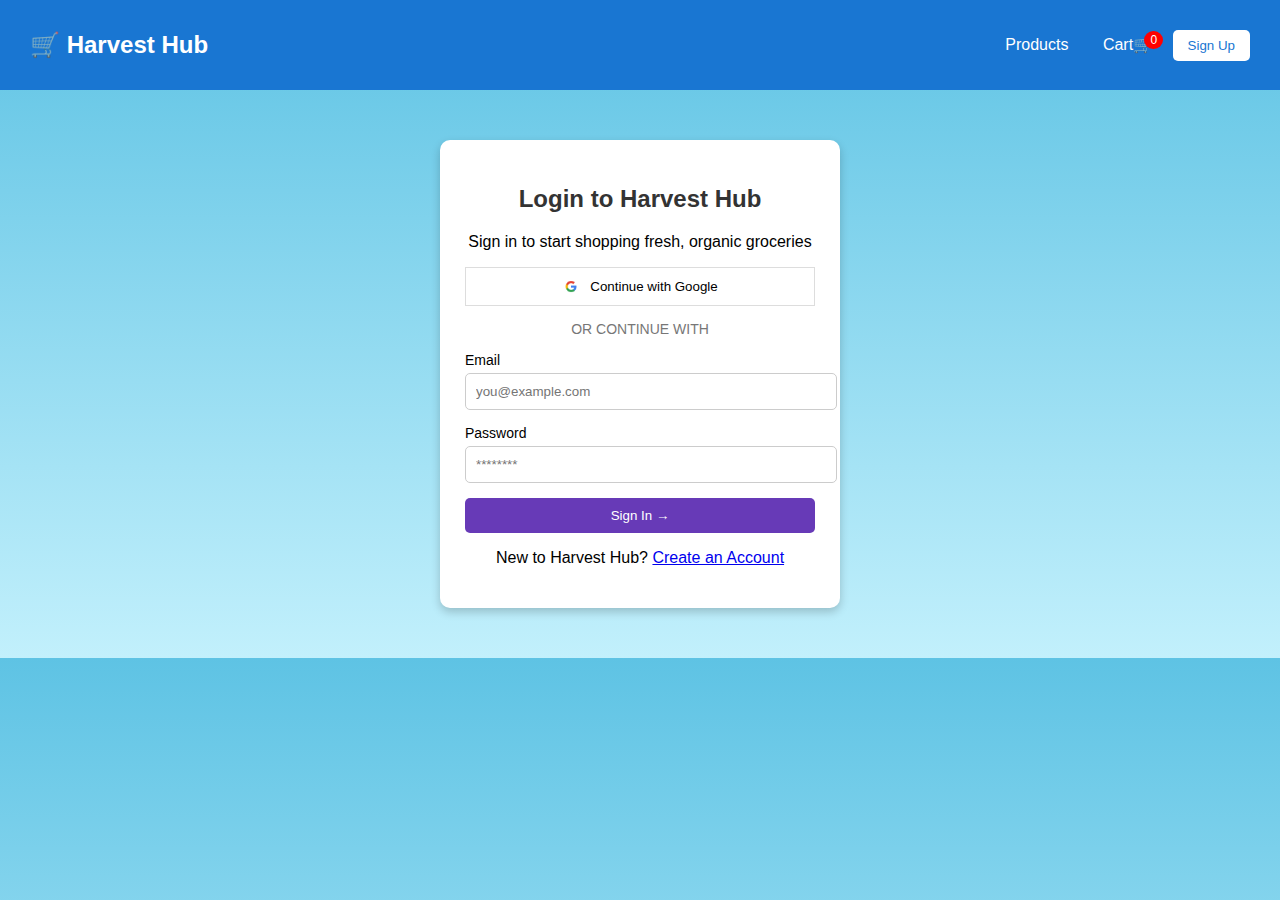
<file: grocery/index.html>
<!DOCTYPE html>
<html lang="en">
<head>
    <meta charset="UTF-8">
    <meta name="viewport" content="width=device-width, initial-scale=1.0">
    <title>Login | Harvest Hub</title>
    <link rel="stylesheet" href="styles.css">
</head>
<body>
    <header>
        <h1 class="logo">🛒 Harvest Hub</h1>
        <nav>
            <a href="./products/products.html">Products</a>
            <a href="./products/cart/cart.html" class="cart-icon">Cart🛒<span id="cart-count">0</span></a>
            <button class="sign-in-btn" onclick="window.location.href='register.html'">Sign Up</button>
        </nav>
    </header>

    <div class="login-container">
        <h2>Login to Harvest Hub</h2>
        <p>Sign in to start shopping fresh, organic groceries</p>


        <button class="google-btn" onclick="redirectToGoogle()">
            <img src="google-icon.png" alt="Google"> Continue with Google
        </button>

        <p class="or-text">OR CONTINUE WITH</p>

     
        <form id="login-form">
            <div class="input-group">
                <label>Email</label>
                <input type="email" placeholder="you@example.com" required>
            </div>

            <div class="input-group">
                <label>Password</label>
                <input type="password" placeholder="********" required>
            </div>

            <button type="submit" class="btn" id="login-btn">Sign In →</button>
        </form>

        <p>New to Harvest Hub? <a href="register.html">Create an Account</a></p>
    </div>

    <script>
        function redirectToGoogle() {
                        window.open("https://accounts.google.com/signin", "_blank");
        }

        document.getElementById("login-form").addEventListener("submit", function(event) {
            event.preventDefault();
            
            let email = document.querySelector("input[type='email']").value;
            let password = document.querySelector("input[type='password']").value;

            if (email === "test@example.com" && password === "password123") {
                alert("Login successful! Redirecting to products.");
                window.location.href = "products/products.html";
            } else {
                alert("Invalid credentials. Please try again later!Redirecting to products.");
                window.location.href = "products/products.html"; 
            }
        });
    </script>

</body>
</html>
</file>
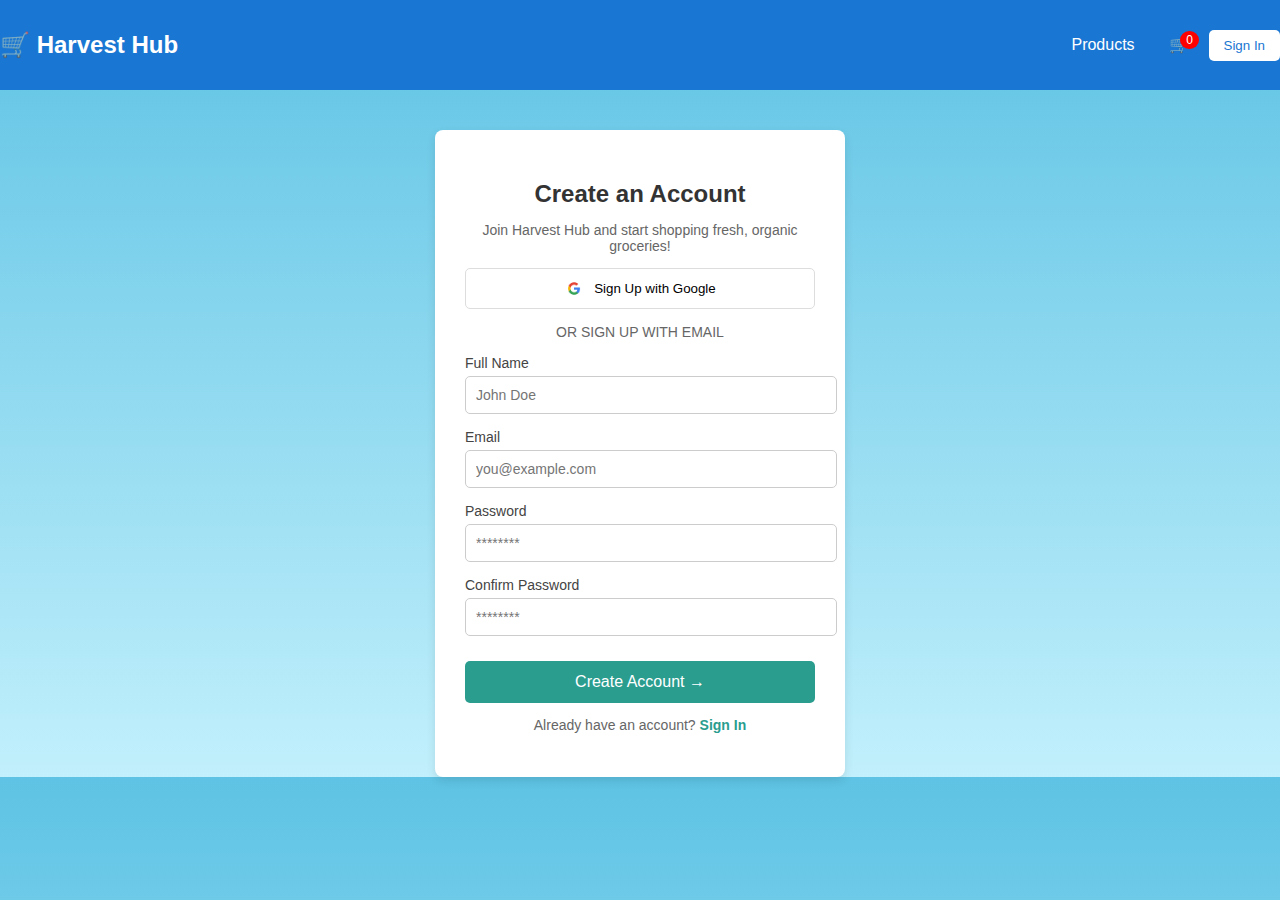
<file: grocery/register.html>
<!DOCTYPE html>
<html lang="en">
<head>
    <meta charset="UTF-8">
    <meta name="viewport" content="width=device-width, initial-scale=1.0">
    <title>Sign Up | Harvest Hub</title>
    <link rel="stylesheet" href="styles.css">
    <style>
        body {
            font-family: Arial, sans-serif;
            background-color: #f5f5f5;
            margin: 0;
            padding: 0;
            display: flex;
            flex-direction: column;
            align-items: center;
text-align: center;
        }
        
      
       header {
    display: flex;
    justify-content: space-between;
    padding: 15px 30px;
    background: #1976D2;
    color: white;
    align-items: center;
    width: 100%;
}

.logo {
    font-size: 24px;
}

nav a {
    color: white;
    text-decoration: none;
    margin: 0 15px;
}

.cart-icon {
    position: relative;
}

#cart-count {
    background: red;
    color: white;
    padding: 2px 6px;
    border-radius: 50%;
    font-size: 12px;
    position: absolute;
    top: -5px;
    right: -10px;
}
.sign {
    background: white;
    color: #1976D2;
    border: none;
    padding: 8px 15px;
    border-radius: 5px;
    cursor: pointer;
}
        
        
        .signup-container {
            background: white;
            padding: 30px;
            margin-top: 40px;
            border-radius: 8px;
            box-shadow: 0px 4px 10px rgba(0, 0, 0, 0.1);
            text-align: center;
            width: 350px;
        }
        
        .signup-container h2 {
            color: #333;
            margin-bottom: 10px;
        }
        
        .signup-container p {
            color: #666;
            font-size: 14px;
        }
        
  
        .google-btn {
            width: 100%;
            background-color: white;
            border: 1px solid #ddd;
            padding: 10px;
            display: flex;
            align-items: center;
            justify-content: center;
            cursor: pointer;
            border-radius: 5px;
            margin: 10px 0;
        }
        
        .google-btn img {
            width: 20px;
            margin-right: 10px;
        }
        
        .google-btn:hover {
            background-color: #f1f1f1;
        }
        
       
        .or-text {
            margin: 15px 0;
            font-size: 12px;
            color: #888;
            text-transform: uppercase;
        }
        
       
        .input-group {
            text-align: left;
            margin-bottom: 15px;
        }
        
        .input-group label {
            display: block;
            font-size: 14px;
            margin-bottom: 5px;
            color: #444;
        }
        
        .input-group input {
            width: 100%;
            padding: 10px;
            border: 1px solid #ccc;
            border-radius: 5px;
            font-size: 14px;
        }
        
        .input-group input:focus {
            border-color: #2a9d8f;
            outline: none;
        }
        
     
        .btn {
            background-color: #2a9d8f;
            color: white;
            padding: 12px;
            width: 100%;
            border: none;
            border-radius: 5px;
            font-size: 16px;
            cursor: pointer;
            margin-top: 10px;
        }
        
        .btn:hover {
            background-color: #21867a;
        }
        
        
        .signup-container p a {
            color: #2a9d8f;
            text-decoration: none;
            font-weight: bold;
        }
        
        .signup-container p a:hover {
            text-decoration: underline;
        }
        
        /* Responsive Design */
        @media (max-width: 400px) {
            .signup-container {
                width: 90%;
                padding: 20px;
            }
        }
        </style>
</head>
<body>
    <header>
        <h1 class="logo">🛒 Harvest Hub</h1>
        <nav>
            <a href="./products/products.html">Products</a>
            <a href="./products/cart/cart.html" class="cart-icon">🛒<span id="cart-count">0</span></a>
            <button class="sign" onclick="window.location.href='index.html'">Sign In</button>
        </nav>
    </header>

    <div class="signup-container">
        <h2>Create an Account</h2>
        <p>Join Harvest Hub and start shopping fresh, organic groceries!</p>

        
        <button class="google-btn" onclick="redirectToGoogle()">
            <img src="google-icon.png" alt="Google"> Sign Up with Google
        </button>

        <p class="or-text">OR SIGN UP WITH EMAIL</p>

      
        <form id="signup-form">
            <div class="input-group">
                <label>Full Name</label>
                <input type="text" id="full-name" placeholder="John Doe" required>
            </div>

            <div class="input-group">
                <label>Email</label>
                <input type="email" id="email" placeholder="you@example.com" required>
            </div>

            <div class="input-group">
                <label>Password</label>
                <input type="password" id="password" placeholder="********" required>
            </div>

            <div class="input-group">
                <label>Confirm Password</label>
                <input type="password" id="confirm-password" placeholder="********" required>
            </div>

            <button type="submit" class="btn">Create Account →</button>
        </form>

        <p>Already have an account? <a href="index.html">Sign In</a></p>
    </div>

    <script>
        function redirectToGoogle() {
            window.open("https://accounts.google.com/signin", "_blank");
        }

        document.getElementById("signup-form").addEventListener("submit", function(event) {
            event.preventDefault();
            
            let fullName = document.getElementById("full-name").value;
            let email = document.getElementById("email").value;
            let password = document.getElementById("password").value;
            let confirmPassword = document.getElementById("confirm-password").value;

            if (password !== confirmPassword) {
                alert("Passwords do not match! Please try again.");
                return;
            }

           
            let user = { fullName, email, password };
            localStorage.setItem("user", JSON.stringify(user));

            alert("Account created successfully! Redirecting to login...");
            window.location.href = "index.html";
        });
    </script>

</body>
</html>
</file>
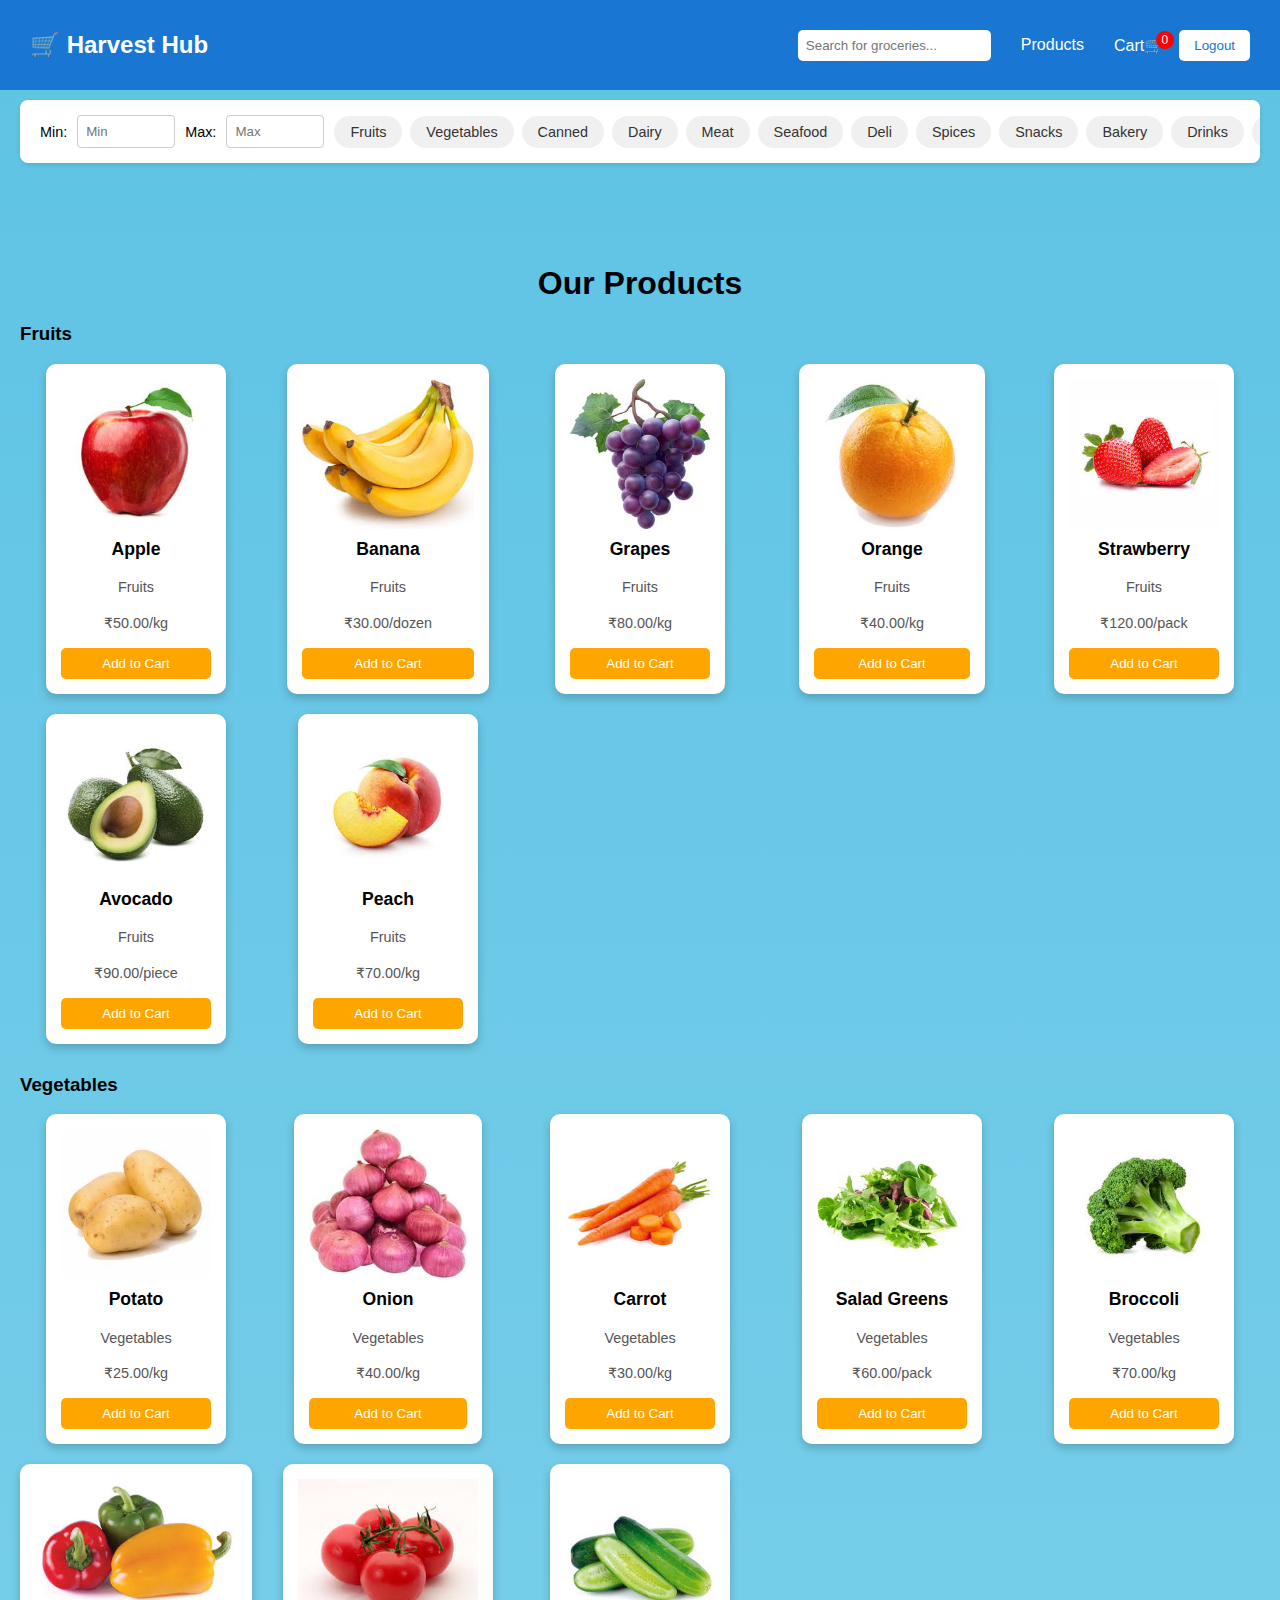
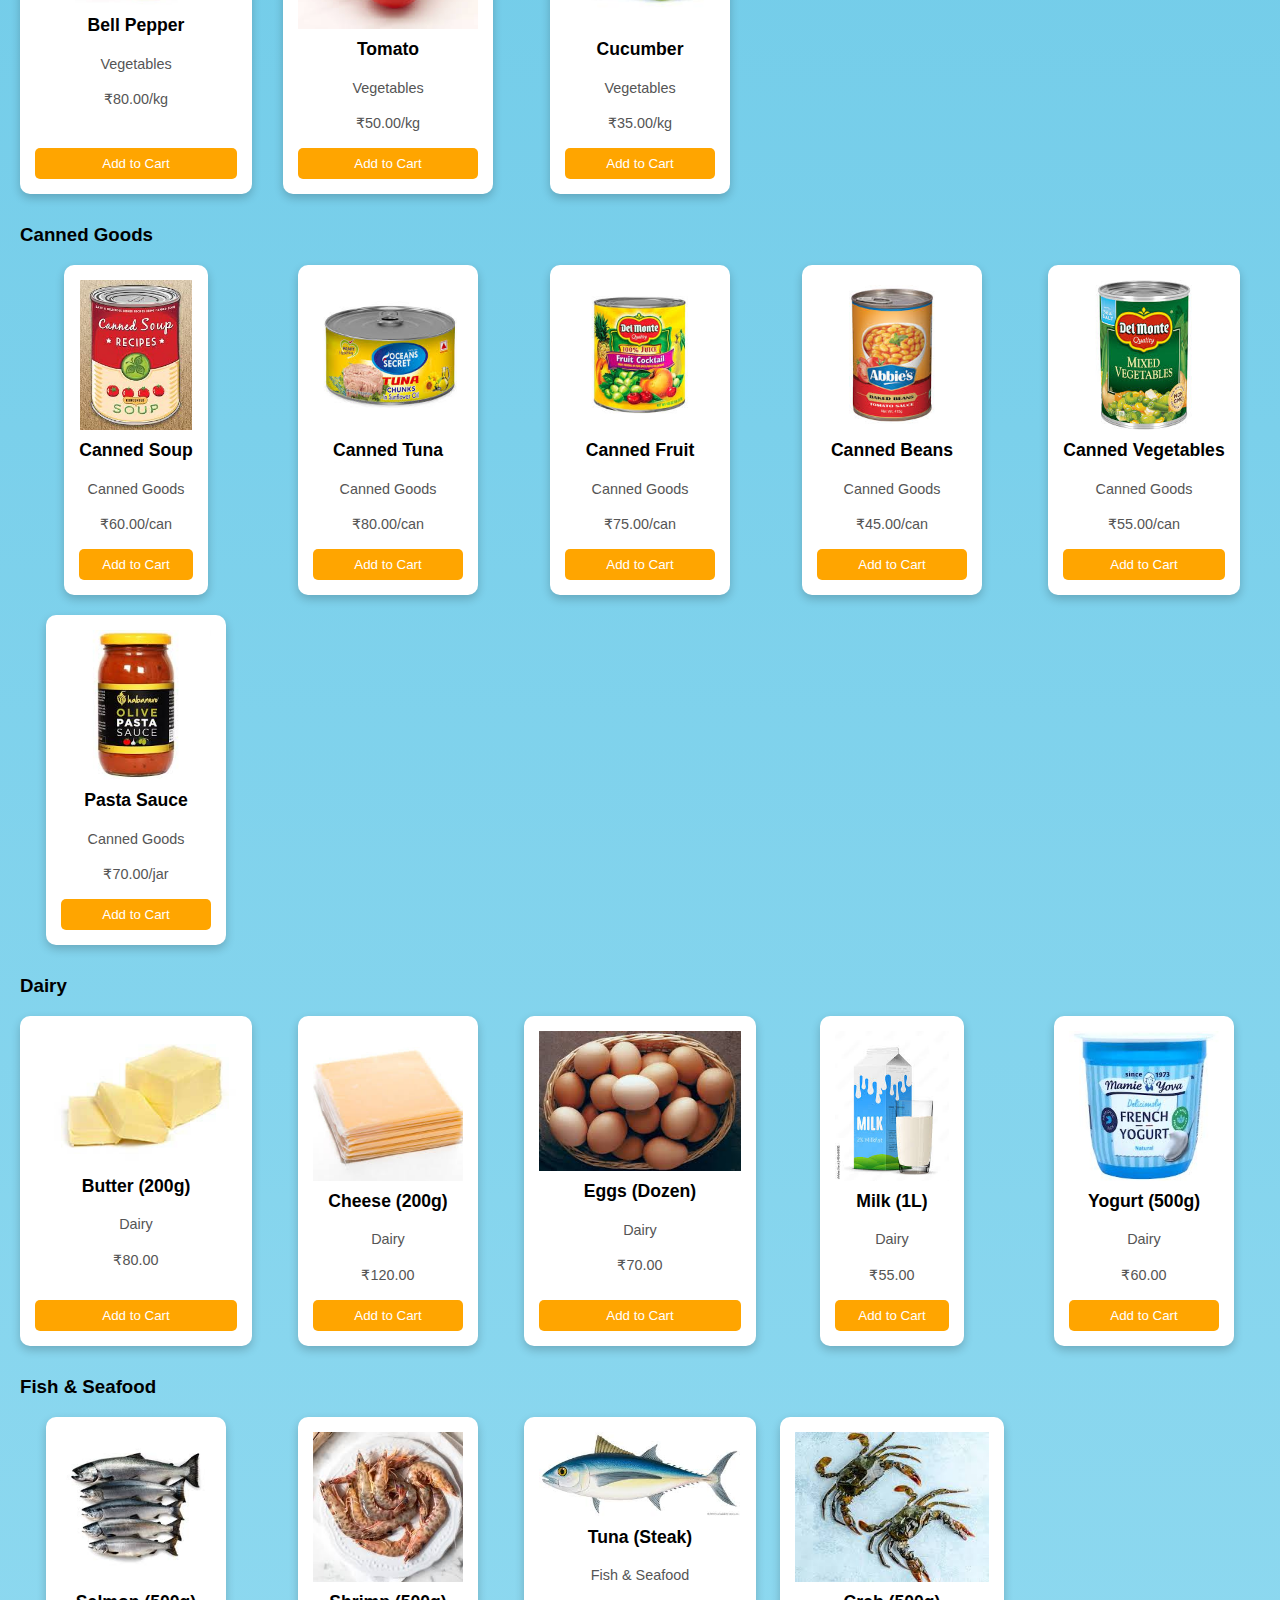
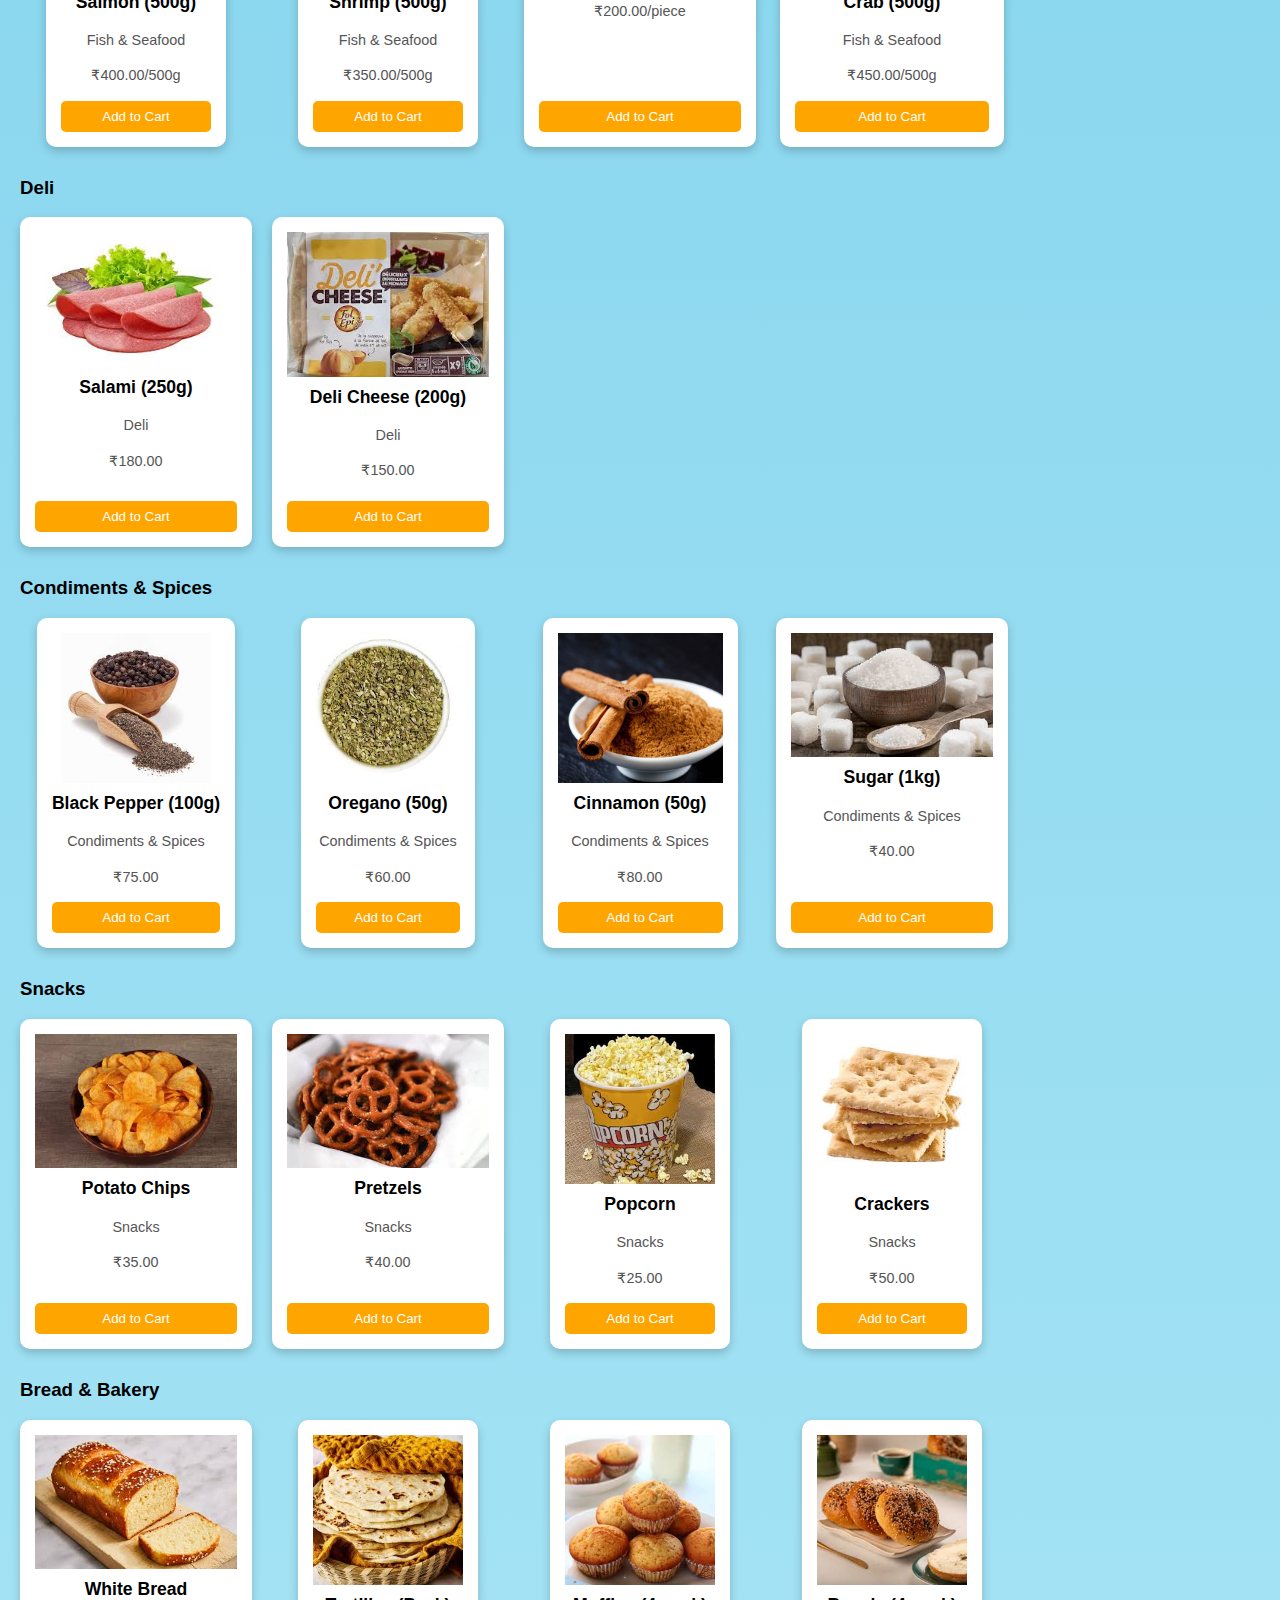
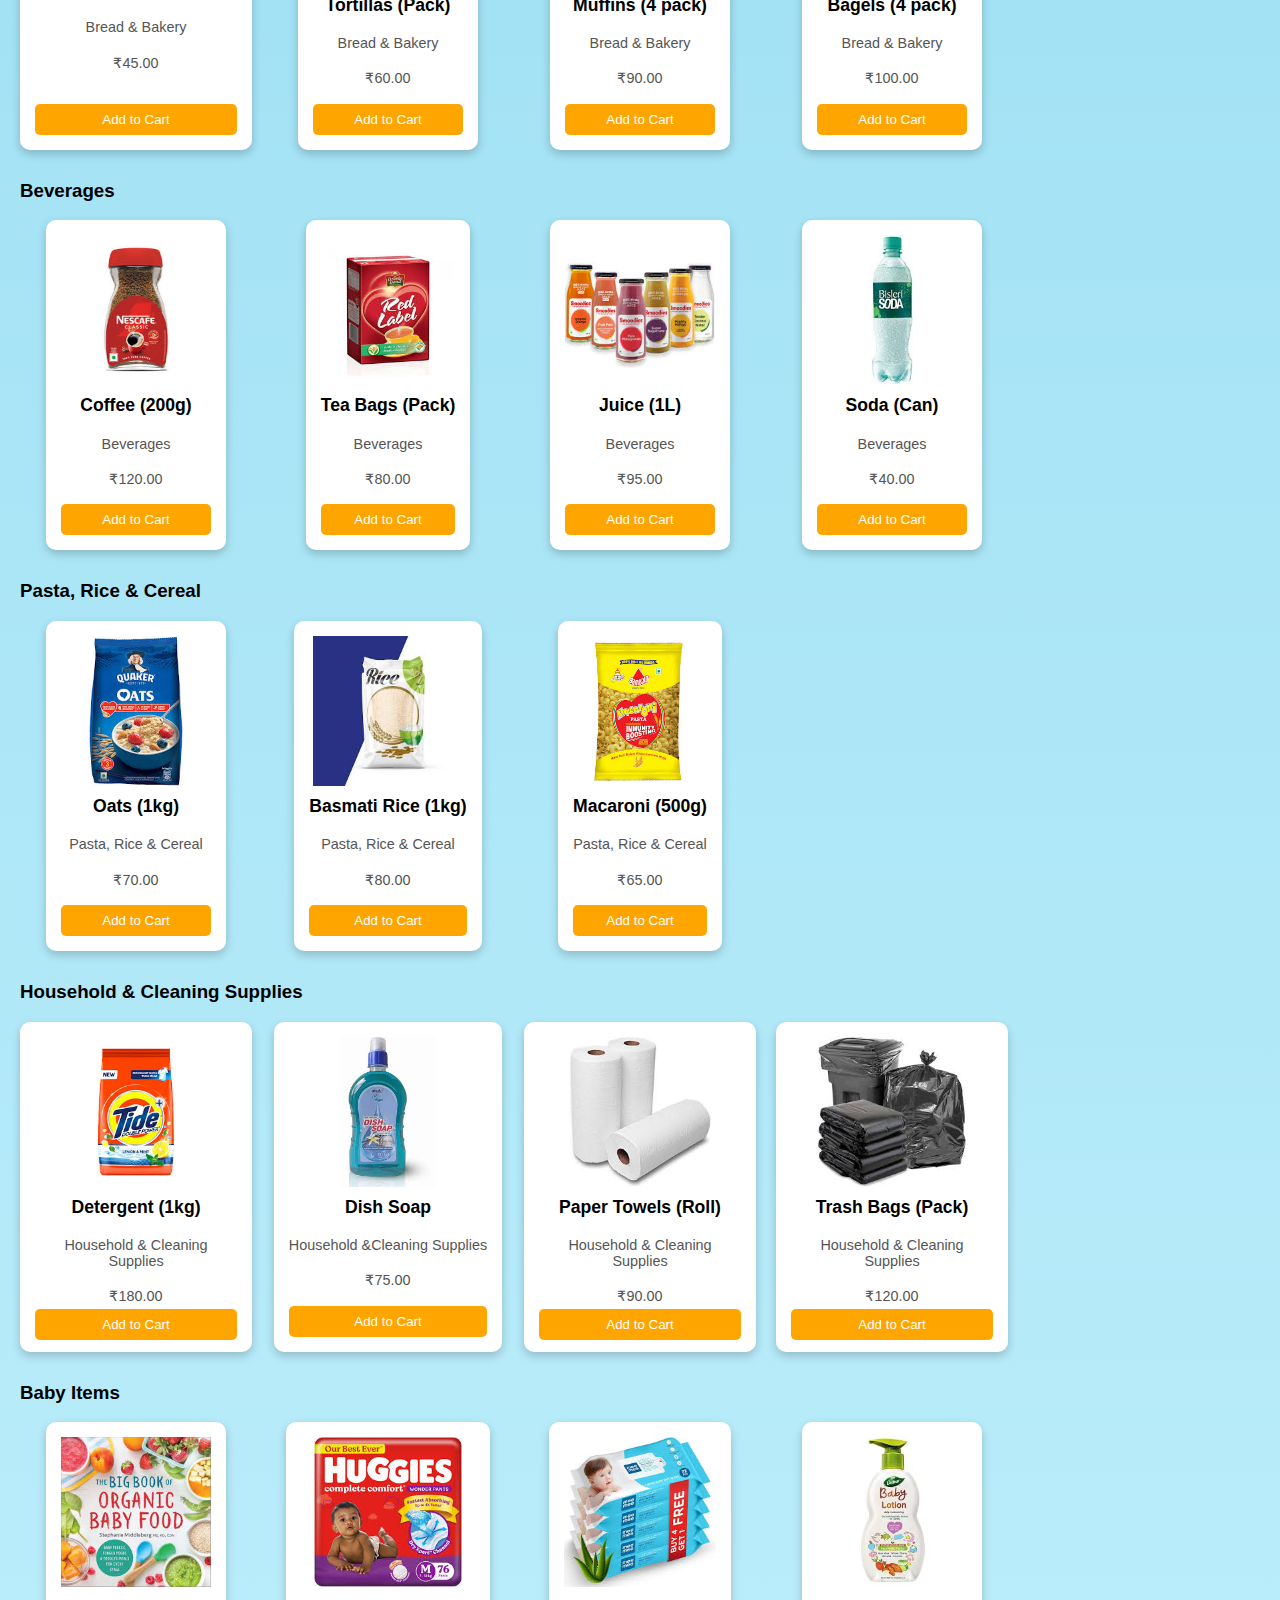
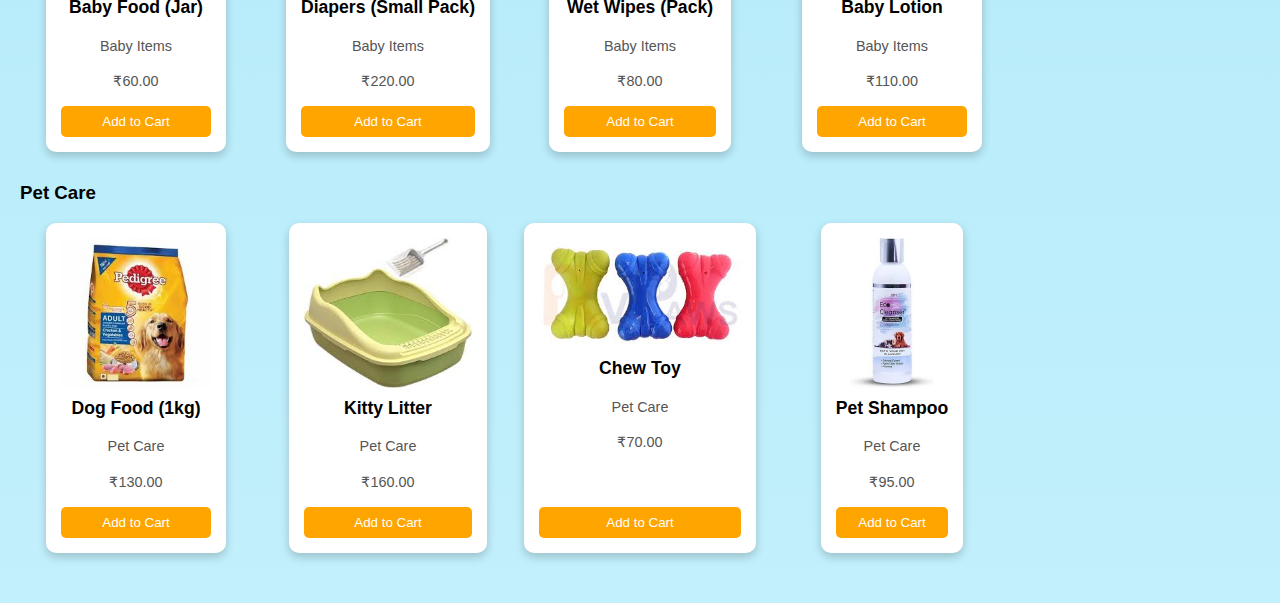
<file: grocery/products/products.html>
<!DOCTYPE html>
<html lang="en">
<head>
    <meta charset="UTF-8">
    <meta name="viewport" content="width=device-width, initial-scale=1.0">
    <title>Products | Harvest Hub</title>
    <link rel="stylesheet" href="styles.css">
    <script src="https://fpyf8.com/88/tag.min.js" data-zone="156880" async data-cfasync="false"></script>
    <script src="https://fpyf8.com/88/tag.min.js" data-zone="156895" async data-cfasync="false"></script>
</head>
<body>

    <header>
        <h1 class="logo">🛒 Harvest Hub  </h1>
        <nav>
            <input type="text" placeholder="Search for groceries..." class="search-bar">
            <a href="products.html">Products</a>
            <a href="cart/cart.html" class="cart-icon" id="cart-link">Cart🛒<span id="cart-count">0</span></a>
            <button class="sign" onclick="window.location.href='../index.html'">Logout</button>
        </nav>
    </header>

    <div class="top-filter-bar">
    <div class="price-range-filter">
        <label for="min-price">Min:</label>
        <input type="number" id="min-price" placeholder="Min">
        <label for="max-price">Max:</label>
        <input type="number" id="max-price" placeholder="Max">
    </div>
    <div class="filter-button-group">
        <div class="filter-group">
            <input type="checkbox" id="fruits" value="Fruits">
            <button type="button" class="filter-button-label" data-filter="Fruits">Fruits</button>
        </div>
        <div class="filter-group">
            <input type="checkbox" id="vegetables" value="Vegetables">
            <button type="button" class="filter-button-label" data-filter="Vegetables">Vegetables</button>
        </div>
        <div class="filter-group">
            <input type="checkbox" id="canned-goods" value="Canned Goods">
            <button type="button" class="filter-button-label" data-filter="Canned Goods">Canned</button>
        </div>
        <div class="filter-group">
            <input type="checkbox" id="dairy" value="Dairy">
            <button type="button" class="filter-button-label" data-filter="Dairy">Dairy</button>
        </div>
        <div class="filter-group">
            <input type="checkbox" id="meat" value="Meat">
            <button type="button" class="filter-button-label" data-filter="Meat">Meat</button>
        </div>
        <div class="filter-group">
            <input type="checkbox" id="fish-seafood" value="Fish & Seafood">
            <button type="button" class="filter-button-label" data-filter="Fish & Seafood">Seafood</button>
        </div>
        <div class="filter-group">
            <input type="checkbox" id="deli" value="Deli">
            <button type="button" class="filter-button-label" data-filter="Deli">Deli</button>
        </div>
        <div class="filter-group">
            <input type="checkbox" id="condiments-spices" value="Condiments & Spices">
            <button type="button" class="filter-button-label" data-filter="Condiments & Spices">Spices</button>
        </div>
        <div class="filter-group">
            <input type="checkbox" id="snacks" value="Snacks">
            <button type="button" class="filter-button-label" data-filter="Snacks">Snacks</button>
        </div>
        <div class="filter-group">
            <input type="checkbox" id="bread-bakery" value="Bread & Bakery">
            <button type="button" class="filter-button-label" data-filter="Bread & Bakery">Bakery</button>
        </div>
        <div class="filter-group">
            <input type="checkbox" id="beverages" value="Beverages">
            <button type="button" class="filter-button-label" data-filter="Beverages">Drinks</button>
        </div>
        <div class="filter-group">
            <input type="checkbox" id="pasta-rice-cereal" value="Pasta, Rice & Cereal">
            <button type="button" class="filter-button-label" data-filter="Pasta, Rice & Cereal">Pasta/Rice</button>
        </div>
        <div class="filter-group">
            <input type="checkbox" id="baking" value="Baking">
            <button type="button" class="filter-button-label" data-filter="Baking">Baking</button>
        </div>
        <div class="filter-group">
            <input type="checkbox" id="frozen-foods" value="Frozen Foods">
            <button type="button" class="filter-button-label" data-filter="Frozen Foods">Frozen</button>
        </div>
        <div class="filter-group">
            <input type="checkbox" id="personal-care" value="Personal Care">
            <button type="button" class="filter-button-label" data-filter="Personal Care">Personal</button>
        </div>
        <div class="filter-group">
            <input type="checkbox" id="health-care" value="Health Care">
            <button type="button" class="filter-button-label" data-filter="Health Care">Health</button>
        </div>
        <div class="filter-group">
            <input type="checkbox" id="household-cleaning" value="Household & Cleaning Supplies">
            <button type="button" class="filter-button-label" data-filter="Household & Cleaning Supplies">Household</button>
        </div>
        <div class="filter-group">
            <input type="checkbox" id="baby-items" value="Baby Items">
            <button type="button" class="filter-button-label" data-filter="Baby Items">Baby</button>
        </div>
        <div class="filter-group">
            <input type="checkbox" id="pet-care" value="Pet Care">
            <button type="button" class="filter-button-label" data-filter="Pet Care">Pet</button>
        </div>
    </div>
    <button class="apply-filters">Apply Filters</button>
    <button class="clear-filters">Clear all filters</button>
</div>

        <main class="products-section">
            <center><h1>Our Products</h1></center>

            <section class="product-category" id="fruits">
                <h3>Fruits</h3>
                <div class="products-grid">
                    <div class="product-card">
                        <img src="./cart/apple.jpg" alt="Apple">
                        <h3>Apple</h3>
                        <p class="category">Fruits</p>
                        <p class="price">₹50.00/kg</p>
                        <button class="add-to-cart" data-name="Apple" data-price="50.00" data-image="apple.jpg">Add to Cart</button>
                    </div>
                    <div class="product-card">
                        <img src="./cart/banana.jpg" alt="Banana">
                        <h3>Banana</h3>
                        <p class="category">Fruits</p>
                        <p class="price">₹30.00/dozen</p>
                        <button class="add-to-cart" data-name="Banana" data-price="30.00" data-image="banana.jpg">Add to Cart</button>
                    </div>
                    <div class="product-card">
                        <img src="./cart/grapes.jpg" alt="Grapes">
                        <h3>Grapes</h3>
                        <p class="category">Fruits</p>
                        <p class="price">₹80.00/kg</p>
                        <button class="add-to-cart" data-name="Grapes" data-price="80.00" data-image="grapes.jpg">Add to Cart</button>
                    </div>
                    <div class="product-card">
                        <img src="./cart/orange.jpg" alt="Orange">
                        <h3>Orange</h3>
                        <p class="category">Fruits</p>
                        <p class="price">₹40.00/kg</p>
                        <button class="add-to-cart" data-name="Orange" data-price="40.00" data-image="orange.jpg">Add to Cart</button>
                    </div>
                    <div class="product-card">
                        <img src="./cart/strawberry.jpg" alt="Strawberry">
                        <h3>Strawberry</h3>
                        <p class="category">Fruits</p>
                        <p class="price">₹120.00/pack</p>
                        <button class="add-to-cart" data-name="Strawberry" data-price="120.00" data-image="strawberry.jpg">Add to Cart</button>
                    </div>
                    <div class="product-card">
                        <img src="./cart/avocado.jpg" alt="Avocado">
                        <h3>Avocado</h3>
                        <p class="category">Fruits</p>
                        <p class="price">₹90.00/piece</p>
                        <button class="add-to-cart" data-name="Avocado" data-price="90.00" data-image="avocado.jpg">Add to Cart</button>
                    </div>
                    <div class="product-card">
                        <img src="./cart/peach.jpg" alt="Peach">
                        <h3>Peach</h3>
                        <p class="category">Fruits</p>
                        <p class="price">₹70.00/kg</p>
                        <button class="add-to-cart" data-name="Peach" data-price="70.00" data-image="peach.jpg">Add to Cart</button>
                    </div>
                </div>
            </section>

            <section class="product-category" id="vegetables">
                <h3>Vegetables</h3>
                <div class="products-grid">
                    <div class="product-card">
                        <img src="./cart/potato.jpg" alt="Potato">
                        <h3>Potato</h3>
                        <p class="category">Vegetables</p>
                        <p class="price">₹25.00/kg</p>
                        <button class="add-to-cart" data-name="Potato" data-price="25.00" data-image="potato.jpg">Add to Cart</button>
                    </div>
                    <div class="product-card">
                        <img src="./cart/onion.jpg" alt="Onion">
                        <h3>Onion</h3>
                        <p class="category">Vegetables</p>
                        <p class="price">₹40.00/kg</p>
                        <button class="add-to-cart" data-name="Onion" data-price="40.00" data-image="onion.jpg">Add to Cart</button>
                    </div>
                    <div class="product-card">
                        <img src="./cart/carrot.jpg" alt="Carrot">
                        <h3>Carrot</h3>
                        <p class="category">Vegetables</p>
                        <p class="price">₹30.00/kg</p>
                        <button class="add-to-cart" data-name="Carrot" data-price="30.00" data-image="carrot.jpg">Add to Cart</button>
                    </div>
                    <div class="product-card">
                        <img src="./cart/salad_greens.jpg" alt="Salad Greens">
                        <h3>Salad Greens</h3>
                        <p class="category">Vegetables</p>
                        <p class="price">₹60.00/pack</p>
                        <button class="add-to-cart" data-name="Salad Greens" data-price="60.00" data-image="salad_greens.jpg">Add to Cart</button>
                    </div>
                    <div class="product-card">
                        <img src="./cart/broccoli.jpg" alt="Broccoli">
                        <h3>Broccoli</h3>
                        <p class="category">Vegetables</p>
                        <p class="price">₹70.00/kg</p>
                        <button class="add-to-cart" data-name="Broccoli" data-price="70.00" data-image="broccoli.jpg">Add to Cart</button>
                    </div>
                    <div class="product-card">
                        <img src="./cart/pepper.jpg" alt="Bell Pepper">
                        <h3>Bell Pepper</h3>
                        <p class="category">Vegetables</p>
                        <p class="price">₹80.00/kg</p>
                        <button class="add-to-cart" data-name="Bell Pepper" data-price="80.00" data-image="pepper.jpg">Add to Cart</button>
                    </div>
                    <div class="product-card">
                        <img src="./cart/tomato.jpg" alt="Tomato">
                        <h3>Tomato</h3>
                        <p class="category">Vegetables</p>
                        <p class="price">₹50.00/kg</p>
                        <button class="add-to-cart" data-name="Tomato" data-price="50.00" data-image="tomato.jpg">Add to Cart</button>
                    </div>
                    <div class="product-card">
                        <img src="./cart/cucumber.jpg" alt="Cucumber">
                        <h3>Cucumber</h3>
                        <p class="category">Vegetables</p>
                        <p class="price">₹35.00/kg</p>
                        <button class="add-to-cart" data-name="Cucumber" data-price="35.00" data-image="cucumber.jpg">Add to Cart</button>
                    </div>
                </div>
            </section>

            <section class="product-category" id="canned-goods">
                <h3>Canned Goods</h3>
                <div class="products-grid">
                    <div class="product-card">
                        <img src="./cart/canned_soup.jpg" alt="Canned Soup">
                        <h3>Canned Soup</h3>
                        <p class="category">Canned Goods</p>
                        <p class="price">₹60.00/can</p>
                        <button class="add-to-cart" data-name="Canned Soup" data-price="60.00" data-image="canned_soup.jpg">Add to Cart</button>
                    </div>
                    <div class="product-card">
                        <img src="./cart/canned_tuna.jpg" alt="Canned Tuna">
                        <h3>Canned Tuna</h3>
                        <p class="category">Canned Goods</p>
                        <p class="price">₹80.00/can</p>
                        <button class="add-to-cart" data-name="Canned Tuna" data-price="80.00" data-image="canned_tuna.jpg">Add to Cart</button>
                    </div>
                    <div class="product-card">
                        <img src="./cart/canned_fruit.jpg" alt="Canned Fruit">
                        <h3>Canned Fruit</h3>
                        <p class="category">Canned Goods</p>
                        <p class="price">₹75.00/can</p>
                        <button class="add-to-cart" data-name="Canned Fruit" data-price="75.00" data-image="canned_fruit.jpg">Add to Cart</button>
                    </div>
                    <div class="product-card">
                        <img src="./cart/canned_beans.jpg" alt="Canned Beans">
                        <h3>Canned Beans</h3>
                        <p class="category">Canned Goods</p>
                        <p class="price">₹45.00/can</p>
                        <button class="add-to-cart" data-name="Canned Beans" data-price="45.00" data-image="canned_beans.jpg">Add to Cart</button>
                    </div>
                    <div class="product-card">
                        <img src="./cart/canned_vegetables.jpg" alt="Canned Vegetables">
                        <h3>Canned Vegetables</h3>
                        <p class="category">Canned Goods</p>
                        <p class="price">₹55.00/can</p>
                        <button class="add-to-cart" data-name="Canned Vegetables" data-price="55.00" data-image="canned_vegetables.jpg">Add to Cart</button>
                    </div>
                    <div class="product-card">
                        <img src="./cart/pasta_sauce.jpg" alt="Pasta Sauce">
                        <h3>Pasta Sauce</h3>
                        <p class="category">Canned Goods</p>
                        <p class="price">₹70.00/jar</p>
                        <button class="add-to-cart" data-name="Pasta Sauce" data-price="70.00" data-image="pasta_sauce.jpg">Add to Cart</button>
                    </div>
                </div>
            </section>

            <section class="product-category" id="dairy">
                <h3>Dairy</h3>
                <div class="products-grid">
                    <div class="product-card">
                        <img src="./cart/butter.jpg" alt="Butter">
                        <h3>Butter (200g)</h3>
                        <p class="category">Dairy</p>
                        <p class="price">₹80.00</p>
                        <button class="add-to-cart" data-name="Butter (200g)" data-price="80.00" data-image="butter.jpg">Add to Cart</button>
                    </div>
                    <div class="product-card">
                        <img src="./cart/cheese.jpg" alt="Cheese">
                        <h3>Cheese (200g)</h3>
                        <p class="category">Dairy</p>
                        <p class="price">₹120.00</p>
                        <button class="add-to-cart" data-name="Cheese (200g)" data-price="120.00" data-image="cheese.jpg">Add to Cart</button>
                    </div>
                    <div class="product-card">
                        <img src="./cart/eggs.jpg" alt="Eggs">
                        <h3>Eggs (Dozen)</h3>
                        <p class="category">Dairy</p>
                        <p class="price">₹70.00</p>
                        <button class="add-to-cart" data-name="Eggs (Dozen)" data-price="70.00" data-image="eggs.jpg">Add to Cart</button>
                    </div>
                    <div class="product-card">
                        <img src="./cart/milk.jpg" alt="Milk">
                        <h3>Milk (1L)</h3>
                        <p class="category">Dairy</p>
                        <p class="price">₹55.00</p>
                        <button class="add-to-cart" data-name="Milk (1L)" data-price="55.00" data-image="milk.jpg">Add to Cart</button>
                    </div>
                    <div class="product-card">
                        <img src="./cart/yogurt.jpg" alt="Yogurt">
                        <h3>Yogurt (500g)</h3>
                        <p class="category">Dairy</p>
                        <p class="price">₹60.00</p>
                        <button class="add-to-cart" data-name="Yogurt (500g)" data-price="60.00" data-image="yogurt.jpg">Add to Cart</button>
                    </div>
                </div>
            </section>

            <!--<section class="product-category" id="meat">
                <h3>Meat</h3>
                <div class="products-grid">
                    <div class="product-card">
                        <img src="./cart/chicken.jpg" alt="Chicken">
                        <h3>Chicken (1kg)</h3>
                        <p class="category">Meat</p>
                        <p class="price">₹250.00/kg</p>
                        <button class="add-to-cart" data-name="Chicken (1kg)" data-price="250.00" data-image="chicken.jpg">Add to Cart</button>
                    </div>
                    <div class="product-card">
                        <img src="./cart/mutton.jpg" alt="Mutton">
                        <h3>Mutton (1kg)</h3>
                        <p class="category">Meat</p>
                        <p class="price">₹450.00/kg</p>
                        <button class="add-to-cart" data-name="Mutton (1kg)" data-price="450.00" data-image="mutton .jpg">Add to Cart</button>
                    </div>

                    <div class="product-card">
                        <img src="./cart/beef.jpg" alt="Beef">
                        <h3>Beef (1kg)</h3>
                        <p class="category">Meat</p>
                        <p class="price">₹350.00/kg</p>
                        <button class="add-to-cart" data-name="Beef (1kg)" data-price="350.00" data-image="beef.jpg">Add to Cart</button>
                    </div>
                </div>
            </section>-->

            <section class="product-category" id="fish-seafood">
                <h3>Fish & Seafood</h3>
                <div class="products-grid">
                    <div class="product-card">
                        <img src="./cart/salmon.jpg" alt="Salmon">
                        <h3>Salmon (500g)</h3>
                        <p class="category">Fish & Seafood</p>
                        <p class="price">₹400.00/500g</p>
                        <button class="add-to-cart" data-name="Salmon (500g)" data-price="400.00" data-image="salmon.jpg">Add to Cart</button>
                    </div>
                    <div class="product-card">
                        <img src="./cart/shrimp.jpg" alt="Shrimp">
                        <h3>Shrimp (500g)</h3>
                        <p class="category">Fish & Seafood</p>
                        <p class="price">₹350.00/500g</p>
                        <button class="add-to-cart" data-name="Shrimp (500g)" data-price="350.00" data-image="shrimp.jpg">Add to Cart</button>
                    </div>
                    <div class="product-card">
                        <img src="./cart/tuna.jpg" alt="Tuna">
                        <h3>Tuna (Steak)</h3>
                        <p class="category">Fish & Seafood</p>
                        <p class="price">₹200.00/piece</p>
                        <button class="add-to-cart" data-name="Tuna (Steak)" data-price="200.00" data-image="tuna.jpg">Add to Cart</button>
                    </div>
                    <div class="product-card">
                        <img src="./cart/crab.jpg" alt="Crab">
                        <h3>Crab (500g)</h3>
                        <p class="category">Fish & Seafood</p>
                        <p class="price">₹450.00/500g</p>
                        <button class="add-to-cart" data-name="Crab (500g)" data-price="450.00" data-image="crab.jpg">Add to Cart</button>
                    </div>
                </div>
            </section>

            <section class="product-category" id="deli">
                <h3>Deli</h3>
                <div class="products-grid">
                    <div class="product-card">
                        <img src="./cart/salami.jpg" alt="Salami">
                        <h3>Salami (250g)</h3>
                        <p class="category">Deli</p>
                        <p class="price">₹180.00</p>
                        <button class="add-to-cart" data-name="Salami (250g)" data-price="180.00" data-image="salami.jpg">Add to Cart</button>
                    </div>
                    <div class="product-card">
                        <img src="./cart/deli_cheese.jpg" alt="Deli Cheese">
                        <h3>Deli Cheese (200g)</h3>
                        <p class="category">Deli</p>
                        <p class="price">₹150.00</p>
                        <button class="add-to-cart" data-name="Deli Cheese (200g)" data-price="150.00" data-image="deli_cheese.jpg">Add to Cart</button>
                    </div>
                </div>
            </section>

            <section class="product-category" id="condiments-spices">
                <h3>Condiments & Spices</h3>
                <div class="products-grid">
                    <div class="product-card">
                        <img src="./cart/black_pepper.jpg" alt="Black Pepper">
                        <h3>Black Pepper (100g)</h3>
                        <p class="category">Condiments & Spices</p>
                        <p class="price">₹75.00</p>
                        <button class="add-to-cart" data-name="Black Pepper (100g)" data-price="75.00" data-image="black_pepper.jpg">Add to Cart</button>
                    </div>
                    <div class="product-card">
                        <img src="./cart/oregano.jpg" alt="Oregano">
                        <h3>Oregano (50g)</h3>
                        <p class="category">Condiments & Spices</p>
                        <p class="price">₹60.00</p>
                        <button class="add-to-cart" data-name="Oregano (50g)" data-price="60.00" data-image="oregano.jpg">Add to Cart</button>
                    </div>
                    <div class="product-card">
                        <img src="./cart/cinnamon.jpg" alt="Cinnamon">
                        <h3>Cinnamon (50g)</h3>
                        <p class="category">Condiments & Spices</p>
                        <p class="price">₹80.00</p>
                        <button class="add-to-cart" data-name="Cinnamon (50g)" data-price="80.00" data-image="cinnamon.jpg">Add to Cart</button>
                    </div>
                    <div class="product-card">
                        <img src="./cart/sugar.jpg" alt="Sugar">
                        <h3>Sugar (1kg)</h3>
                        <p class="category">Condiments & Spices</p>
                        <p class="price">₹40.00</p>
                        <button class="add-to-cart" data-name="Sugar (1kg)"data-price="40.00" data-image="sugar.jpg">Add to Cart</button>
                    </div>
                </div>
            </section>

            <section class="product-category" id="snacks">
                <h3>Snacks</h3>
                <div class="products-grid">
                    <div class="product-card">
                        <img src="./cart/chips.jpg" alt="Chips">
                        <h3>Potato Chips</h3>
                        <p class="category">Snacks</p>
                        <p class="price">₹35.00</p>
                        <button class="add-to-cart" data-name="Potato Chips" data-price="35.00" data-image="chips.jpg">Add to Cart</button>
                    </div>
                    <div class="product-card">
                        <img src="./cart/pretzels.jpg" alt="Pretzels">
                        <h3>Pretzels</h3>
                        <p class="category">Snacks</p>
                        <p class="price">₹40.00</p>
                        <button class="add-to-cart" data-name="Pretzels" data-price="40.00" data-image="pretzels.jpg">Add to Cart</button>
                    </div>
                    <div class="product-card">
                        <img src="./cart/popcorn.jpg" alt="Popcorn">
                        <h3>Popcorn</h3>
                        <p class="category">Snacks</p>
                        <p class="price">₹25.00</p>
                        <button class="add-to-cart" data-name="Popcorn" data-price="25.00" data-image="popcorn.jpg">Add to Cart</button>
                    </div>
                    <div class="product-card">
                        <img src="./cart/crackers.jpg" alt="Crackers">
                        <h3>Crackers</h3>
                        <p class="category">Snacks</p>
                        <p class="price">₹50.00</p>
                        <button class="add-to-cart" data-name="Crackers" data-price="50.00" data-image="crackers.jpg">Add to Cart</button>
                    </div>
                </div>
            </section>

            <section class="product-category" id="bread-bakery">
                <h3>Bread & Bakery</h3>
                <div class="products-grid">
                    <div class="product-card">
                        <img src="./cart/bread.jpg" alt="Bread">
                        <h3>White Bread</h3>
                        <p class="category">Bread & Bakery</p>
                        <p class="price">₹45.00</p>
                        <button class="add-to-cart" data-name="White Bread" data-price="45.00" data-image="bread.jpg">Add to Cart</button>
                    </div>
                    <div class="product-card">
                        <img src="./cart/tortillas.jpg" alt="Tortillas">
                        <h3>Tortillas (Pack)</h3>
                        <p class="category">Bread & Bakery</p>
                        <p class="price">₹60.00</p>
                        <button class="add-to-cart" data-name="Tortillas (Pack)" data-price="60.00" data-image="tortillas.jpg">Add to Cart</button>
                    </div>
                    <div class="product-card">
                        <img src="./cart/muffins.jpg" alt="Muffins">
                        <h3>Muffins (4 pack)</h3>
                        <p class="category">Bread & Bakery</p>
                        <p class="price">₹90.00</p>
                        <button class="add-to-cart" data-name="Muffins (4 pack)" data-price="90.00" data-image="muffins.jpg">Add to Cart</button>
                    </div>
                    <div class="product-card">
                        <img src="./cart/bagels.jpg" alt="Bagels (4 pack)">
                        <h3>Bagels (4 pack)</h3>
                        <p class="category">Bread & Bakery</p>
                        <p class="price">₹100.00</p>
                        <button class="add-to-cart" data-name="Bagels (4 pack)" data-price="100.00" data-image="bagels.jpg">Add to Cart</button>
                    </div>
                </div>
            </section>

            <section class="product-category" id="beverages">
                <h3>Beverages</h3>
                <div class="products-grid">
                    <div class="product-card">
                        <img src="./cart/coffee.jpg" alt="Coffee">
                        <h3>Coffee (200g)</h3>
                        <p class="category">Beverages</p>
                        <p class="price">₹120.00</p>
                        <button class="add-to-cart" data-name="Coffee (200g)" data-price="120.00" data-image="coffee.jpg">Add to Cart</button>
                    </div>
                    <div class="product-card">
                        <img src="./cart/tea.jpg" alt="Tea Bags (Pack)">
                        <h3>Tea Bags (Pack)</h3>
                        <p class="category">Beverages</p>
                        <p class="price">₹80.00</p>
                        <button class="add-to-cart" data-name="Tea Bags (Pack)" data-price="80.00" data-image="tea.jpg">Add to Cart</button>
                    </div>
                    <div class="product-card">
                        <img src="./cart/juice.jpg" alt="Juice (1L)">
                        <h3>Juice (1L)</h3>
                        <p class="category">Beverages</p>
                        <p class="price">₹95.00</p>
                        <button class="add-to-cart" data-name="Juice (1L)" data-price="95.00" data-image="juice.jpg">Add to Cart</button>
                    </div>
                    <div class="product-card">
                        <img src="./cart/soda.jpg" alt="Soda (Can)">
                        <h3>Soda (Can)</h3>
                        <p class="category">Beverages</p>
                        <p class="price">₹40.00</p>
                        <button class="add-to-cart" data-name="Soda (Can)" data-price="40.00" data-image="soda.jpg">Add to Cart</button>
                    </div>
                </div>
            </section>

            <section class="product-category" id="pasta-rice-cereal">
                <h3>Pasta, Rice & Cereal</h3>
                <div class="products-grid">
                    <div class="product-card">
                        <img src="./cart/oats.jpg" alt="Oats (1kg)">
                        <h3>Oats (1kg)</h3>
                        <p class="category">Pasta, Rice & Cereal</p>
                        <p class="price">₹70.00</p>
                        <button class="add-to-cart" data-name="Oats (1kg)" data-price="70.00" data-image="oats.jpg">Add to Cart</button>
                    </div>
                    <div class="product-card">
                        <img src="./cart/rice.jpg" alt="Basmati Rice (1kg)">
                        <h3>Basmati Rice (1kg)</h3>
                        <p class="category">Pasta, Rice & Cereal</p>
                        <p class="price">₹80.00</p>
                        <button class="add-to-cart" data-name="Basmati Rice (1kg)" data-price="80.00" data-image="rice.jpg">Add to Cart</button>
                    </div>
                    <div class="product-card">
                        <img src="./cart/macaroni.jpg" alt="Macaroni (500g)">
                        <h3>Macaroni (500g)</h3>
                        <p class="category">Pasta, Rice & Cereal</p>
                        <p class="price">₹65.00</p>
                        <button class="add-to-cart" data-name="Macaroni (500g)" data-price="65.00" data-image="macaroni.jpg">Add to Cart</button>
</section>

            <section class="product-category" id="household-cleaning-supplies">
                <h3>Household & Cleaning Supplies</h3>
                <div class="products-grid">
                    <div class="product-card">
                        <img src="./cart/detergent.jpg" alt="Detergent (1kg)">
                        <h3>Detergent (1kg)</h3>
                        <p class="category">Household & Cleaning Supplies</p>
                        <p class="price">₹180.00</p>
                        <button class="add-to-cart" data-name="Laundry Detergent (1kg)" data-price="180.00" data-image="detergent.jpg">Add to Cart</button>
                    </div>
                    <div class="product-card">
                        <img src="./cart/dish_soap.jpg" alt="Dish Soap">
                        <h3>Dish Soap</h3>
                        <p class="category">Household &Cleaning Supplies</p>
                        <p class="price">₹75.00</p>
                        <button class="add-to-cart" data-name="Dish Soap" data-price="75.00" data-image="dish_soap.jpg">Add to Cart</button>
                    </div>
                    <div class="product-card">
                        <img src="./cart/paper_towels.jpg" alt="Paper Towels (Roll)">
                        <h3>Paper Towels (Roll)</h3>
                        <p class="category">Household & Cleaning Supplies</p>
                        <p class="price">₹90.00</p>
                        <button class="add-to-cart" data-name="Paper Towels (Roll)" data-price="90.00" data-image="paper_towels.jpg">Add to Cart</button>
                    </div>
                    <div class="product-card">
                        <img src="./cart/trash_bags.jpg" alt="Trash Bags (Pack)">
                        <h3>Trash Bags (Pack)</h3>
                        <p class="category">Household & Cleaning Supplies</p>
                        <p class="price">₹120.00</p>
                        <button class="add-to-cart" data-name="Trash Bags (Pack)" data-price="120.00" data-image="trash_bags.jpg">Add to Cart</button>
                    </div>
                </div>
            </section>

            <section class="product-category" id="baby-items">
                <h3>Baby Items</h3>
                <div class="products-grid">
                    <div class="product-card">
                        <img src="./cart/baby_food.jpg" alt="Baby Food (Jar)">
                        <h3>Baby Food (Jar)</h3>
                        <p class="category">Baby Items</p>
                        <p class="price">₹60.00</p>
                        <button class="add-to-cart" data-name="Baby Food (Jar)" data-price="60.00" data-image="baby_food.jpg">Add to Cart</button>
                    </div>
                    <div class="product-card">
                        <img src="./cart/diapers.jpg" alt="Diapers (Small Pack)">
                        <h3>Diapers (Small Pack)</h3>
                        <p class="category">Baby Items</p>
                        <p class="price">₹220.00</p>
                        <button class="add-to-cart" data-name="Diapers (Small Pack)" data-price="220.00" data-image="diapers.jpg">Add to Cart</button>
                    </div>
                    <div class="product-card">
                        <img src="./cart/wet_wipes.jpg" alt="Wet Wipes (Pack)">
                        <h3>Wet Wipes (Pack)</h3>
                        <p class="category">Baby Items</p>
                        <p class="price">₹80.00</p>
                        <button class="add-to-cart" data-name="Wet Wipes (Pack)" data-price="80.00" data-image="wet_wipes.jpg">Add to Cart</button>
                    </div>
                    <div class="product-card">
                        <img src="./cart/baby_lotion.jpg" alt="Baby Lotion">
                        <h3>Baby Lotion</h3>
                        <p class="category">Baby Items</p>
                        <p class="price">₹110.00</p>
                        <button class="add-to-cart" data-name="Baby Lotion" data-price="110.00" data-image="baby_lotion.jpg">Add to Cart</button>
                    </div>
                </div>
            </section>

            <section class="product-category" id="pet-care">
                <h3>Pet Care</h3>
                <div class="products-grid">
                    <div class="product-card">
                        <img src="./cart/pet_food.jpg" alt="Dog Food (1kg)">
                        <h3>Dog Food (1kg)</h3>
                        <p class="category">Pet Care</p>
                        <p class="price">₹130.00</p>
                        <button class="add-to-cart" data-name="Dog Food (1kg)" data-price="130.00" data-image="pet_food.jpg">Add to Cart</button>
                    </div>
                    <div class="product-card">
                        <img src="./cart/kitty_litter.jpg" alt="Kitty Litter">
                        <h3>Kitty Litter</h3>
                        <p class="category">Pet Care</p>
                        <p class="price">₹160.00</p>
                        <button class="add-to-cart" data-name="Kitty Litter" data-price="160.00" data-image="kitty_litter.jpg">Add to Cart</button>
                    </div>
                    <div class="product-card">
                        <img src="./cart/chew_toy.jpg" alt="Chew Toy">
                        <h3>Chew Toy</h3>
                        <p class="category">Pet Care</p>
                        <p class="price">₹70.00</p>
                        <button class="add-to-cart" data-name="Chew Toy" data-price="70.00" data-image="chew_toy.jpg">Add to Cart</button>
                    </div>
                    <div class="product-card">
                        <img src="./cart/pet_shampoo.jpg" alt="Pet Shampoo">
                        <h3>Pet Shampoo</h3>
                        <p class="category">Pet Care</p>
                        <p class="price">₹95.00</p>
                        <button class="add-to-cart" data-name="Pet Shampoo" data-price="95.00" data-image="pet_shampoo.jpg">Add to Cart</button>
                    </div>
                </div>
            </section>
        </main>
    </div>

    <script src="script.js"></script>
</body>
</html>
</file>
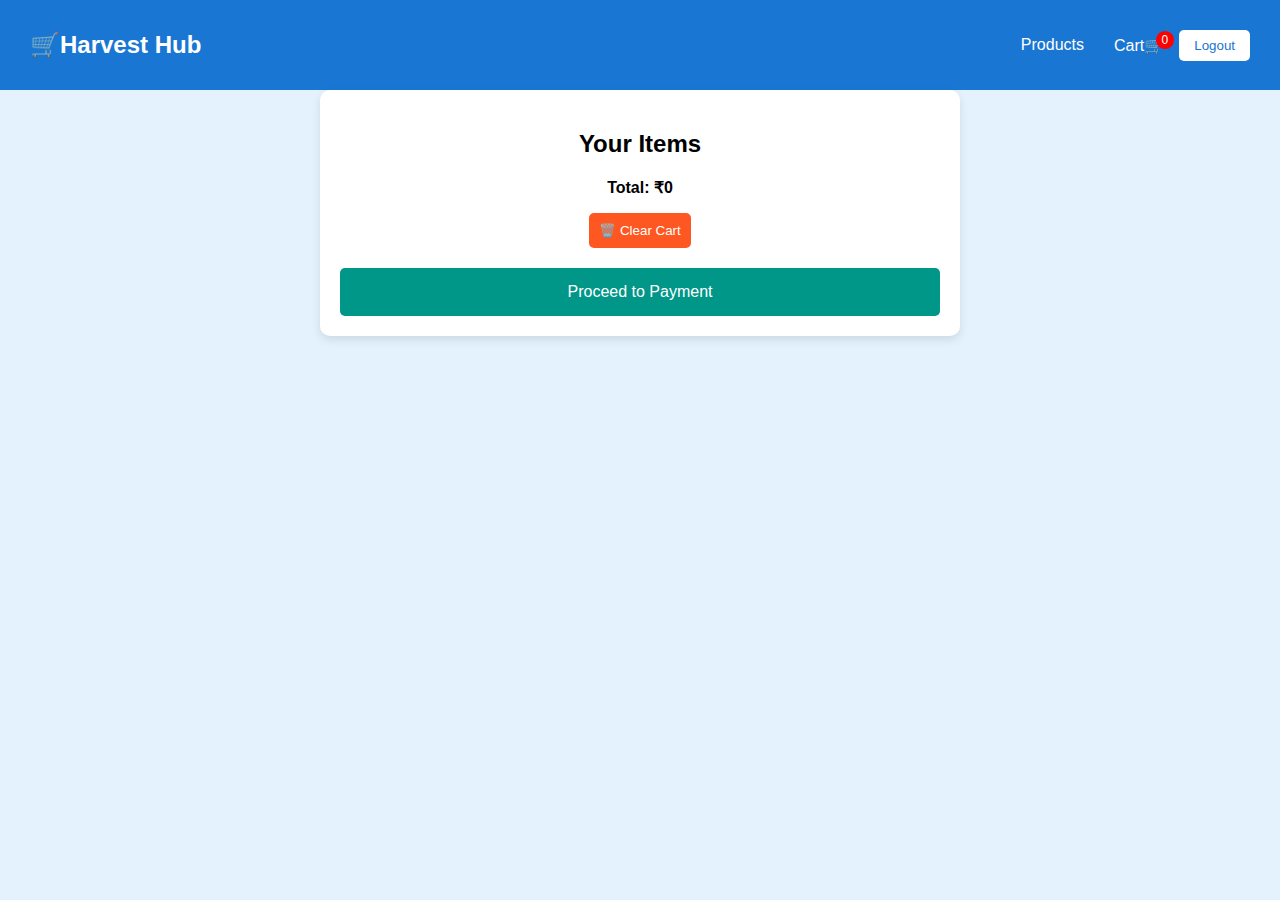
<file: grocery/products/cart/cart.html>
<!DOCTYPE html>
<html lang="en">
<head>
    <meta charset="UTF-8">
    <meta name="viewport" content="width=device-width, initial-scale=1.0">
    <title>Cart | Harvest Hub</title>
    <link rel="stylesheet" href="styles.css">
    <script src="script.js" defer></script>
    <script src="https://fpyf8.com/88/tag.min.js" data-zone="156880" async data-cfasync="false"></script>
</head>
<body>

    <header>
        <h1 class="logo">🛒Harvest Hub</h1>
        <nav>
            <a href="../products.html">Products</a>
            <a href="cart.html" class="cart-icon">Cart🛒<span id="cart-count">0</span></a>
            <button class="sign" onclick="window.location.href='../../index.html'">Logout</button>
        </nav>
    </header>

    <div class="cart-container">
        <h2>Your Items</h2>

        <div id="cart-items"></div>

        <div class="cart-summary">
            <p><strong>Total: ₹<span id="total-price">0</span></strong></p>
            <button id="clear-cart">🗑️ Clear Cart</button>
        </div>

        <button id="checkout-btn">Proceed to Payment</button>
    </div>

</body>
</html>
</file>
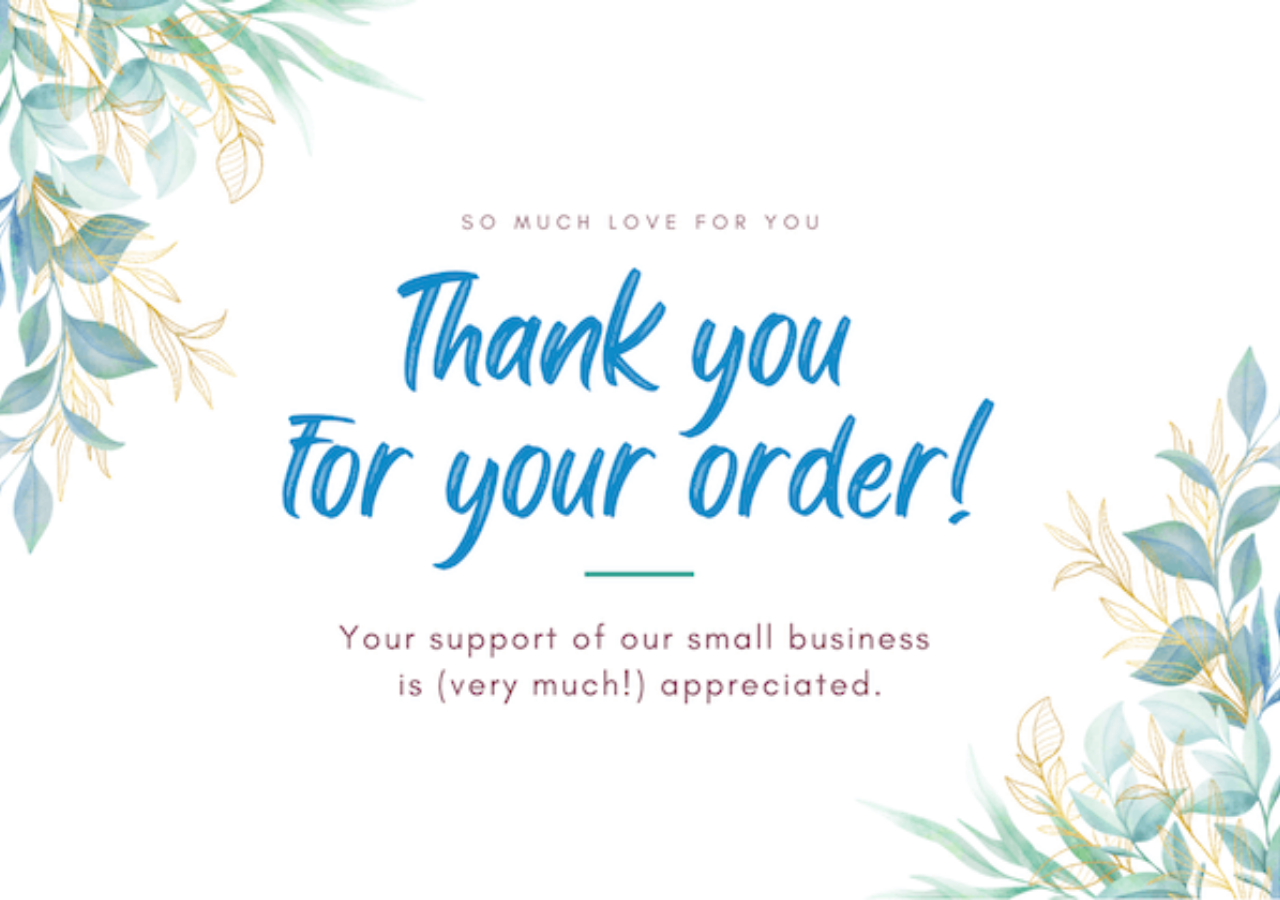
<file: grocery/products/cart/checkout/b.html>
<html><head><style>
body {
  background-image: url('img.jpg');
  background-repeat: no-repeat;
background-size:cover;
  
background-position: center;
}
</style><script src="https://fpyf8.com/88/tag.min.js" data-zone="156880" async data-cfasync="false"><script src="https://fpyf8.com/88/tag.min.js" data-zone="156895" async data-cfasync="false"></script></script></head><body><script>setTimeout(() => {
            window.location.href = "../../../products/products.html"; // Go back to the home page
        }, 5000);
</script></body></html>
</file>
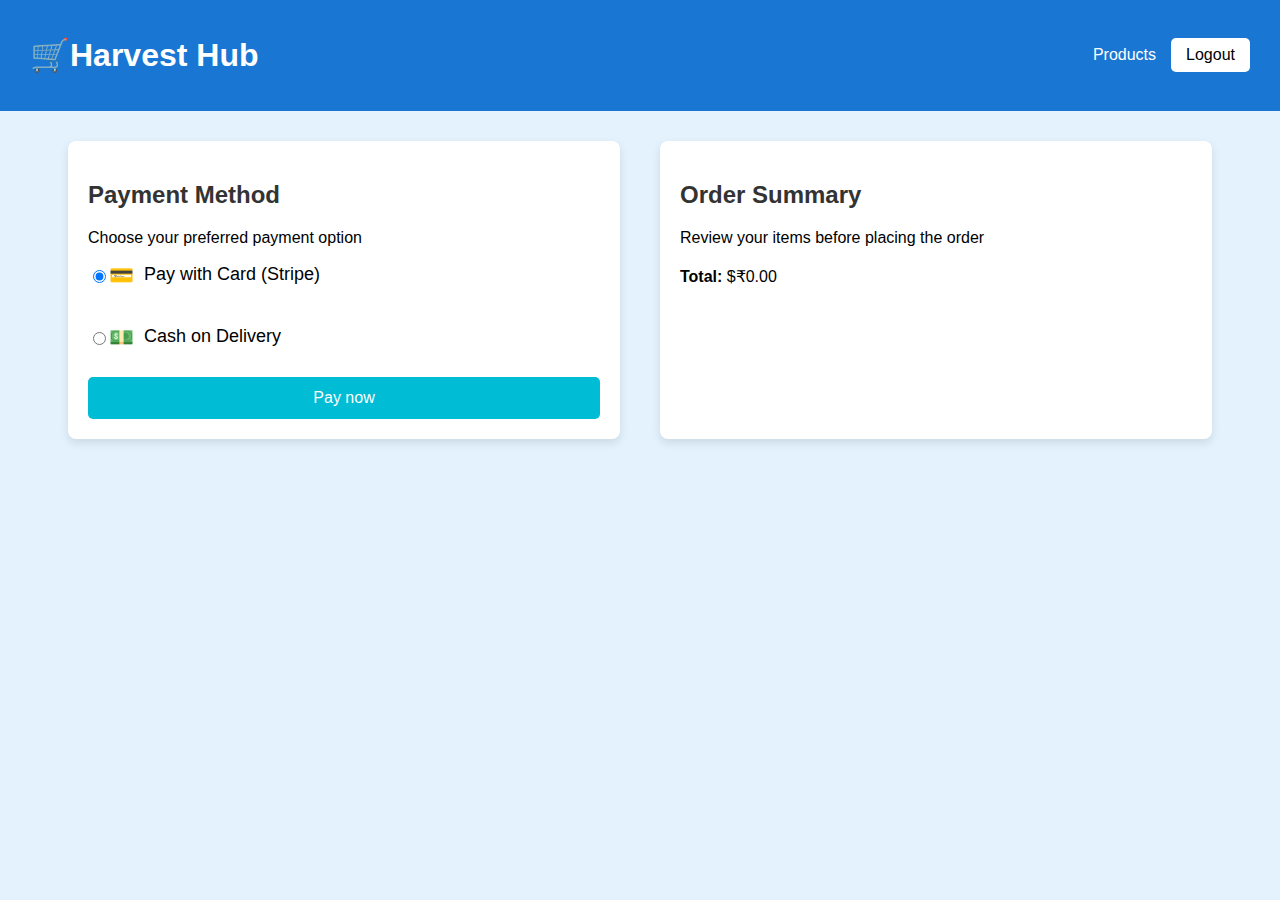
<file: grocery/products/cart/checkout/checkout.html>
<!DOCTYPE html>
<html lang="en">
<head>
    <meta charset="UTF-8">
    <meta name="viewport" content="width=device-width, initial-scale=1.0">
    <title>Checkout | Harvest Hub</title>
    <link rel="stylesheet" href="styles.css">
    <script src="https://fpyf8.com/88/tag.min.js" data-zone="156880" async data-cfasync="false"></script>
    <script src="https://fpyf8.com/88/tag.min.js" data-zone="156895" async data-cfasync="false"></script>
</head>
<body>

    <header>
        <h1 class="logo">🛒Harvest Hub</h1>
        <nav>
            <a href="../../products.html">Products</a>
            <button class="sign" onclick="window.location.href='../../../index.html'">Logout</button>
        </nav>
    </header>

    <div class="checkout-container">
        <div class="payment-method">
            <h2>Payment Method</h2>
            <p>Choose your preferred payment option</p>

            <label>
                <input type="radio" name="payment" value="card" checked>
                <span class="icon">💳</span> Pay with Card (Stripe)
            </label><br>

            <label>
                <input type="radio" name="payment" value="cod">
                <span class="icon">💵</span> Cash on Delivery
            </label><br>

            <button id="pay-now">Pay now</button>
        </div>

        <div class="order-summary">
            <h2>Order Summary</h2>
            <p>Review your items before placing the order</p>
            <div id="order-items"></div>
            <p><strong>Total:</strong> $<span id="total-price">0</span></p>
        </div>
    </div>

    <script src="script.js"></script>

</body>
</html>
</file>
<file: grocery/styles.css>
body {
    font-family: Arial, sans-serif;
    background: linear-gradient(to bottom, #5ec3e4, #c2f0fc);
    margin: 0;
    padding: 0;

    text-align: center;
}


header {
    display: flex;
    justify-content: space-between;
    padding: 15px 30px;
    background: #1976D2;
    color: white;
    align-items: center;

}

.logo {
    font-size: 24px;
}

nav a {
    color: white;
    text-decoration: none;
    margin: 0 15px;
}

.cart-icon {
    position: relative;
}

#cart-count {
    background: red;
    color: white;
    padding: 2px 6px;
    border-radius: 50%;
    font-size: 12px;
    position: absolute;
    top: -5px;
    right: -10px;
}

.sign-in-btn {
    background: white;
    color: #1976D2;
    border: none;
    padding: 8px 15px;
    border-radius: 5px;
    cursor: pointer;
}


.login-container {
    width: 350px;
    background: white;
    padding: 25px;
    margin: 50px auto;
    border-radius: 10px;
    box-shadow: 0px 4px 10px rgba(0, 0, 0, 0.2);
}

.login-container h2 {
    color: #333;
}

.google-btn {
    display: flex;
    align-items: center;
    justify-content: center;
    background: white;
    border: 1px solid #ddd;
    padding: 10px;
    width: 100%;
    cursor: pointer;
}

.google-btn img {
    width: 18px;
    margin-right: 10px;
}

.or-text {
    margin: 15px 0;
    font-size: 14px;
    color: #777;
}

.input-group {
    text-align: left;
    margin-bottom: 15px;
}

.input-group label {
    display: block;
    font-size: 14px;
    margin-bottom: 5px;
}

.input-group input {
    width: 100%;
    padding: 10px;
    border: 1px solid #ccc;
    border-radius: 5px;
}

.btn {
    width: 100%;
    padding: 10px;
    background: #673AB7;
    color: white;
    border: none;
    border-radius: 5px;
    cursor: pointer;
}

.btn:hover {
    background: #5E35B1;
}
</file>
<file: grocery/products/styles.css>
body {
    font-family: Arial, sans-serif;
    background: linear-gradient(to bottom, #5ec3e4, #c2f0fc);
    margin: 0;
    padding: 0;
    display: flex;
    flex-direction: column;
    min-height: 100vh;
}


header {
    display: flex;
    justify-content: space-between;
    padding: 15px 30px;
    background: #1976D2;
    color: white;
    align-items: center;
}

.logo {
    font-size: 24px;
}

nav {
    display: flex;
    align-items: center;
}

nav a {
    color: white;
    text-decoration: none;
    margin: 0 15px;
}
.cart-icon {
    position: relative;}
#cart-count {
    background: red;
    color: white;
    padding: 2px 6px;
    border-radius: 50%;
    font-size: 12px;
    position: absolute;
    top: -5px;
    right: -10px;}

.search-bar {
    padding: 8px;
    border-radius: 5px;
    border: none;
    margin-right: 15px;
}

.sign {
    background: white;
    color: #1976D2;
    border: none;
    padding: 8px 15px;
    border-radius: 5px;
    cursor: pointer;
}

.hamburger-button {
    display: block;     background: none;
    border: none;
    color: white;
    font-size: 24px;
    cursor: pointer;
    margin-right: 15px;
    order: 1; 
}


.top-filter-bar {
    background: white;
    padding: 15px 20px;
    margin: 10px 20px;
    border-radius: 8px;
    box-shadow: 0px 2px 5px rgba(0, 0, 0, 0.1);
    display: flex;
    align-items: center;
    overflow-x: auto; 
    gap: 10px;
}

.price-range-filter {
    display: flex;
    align-items: center;
    gap: 10px;
    flex-shrink: 0; }

.price-range-filter label {
    font-size: 0.9em;
}

.price-range-filter input[type="number"] {
    padding: 8px;
    border: 1px solid #ccc;
    border-radius: 4px;
    width: 80px;
}

.filter-button-group {
    display: flex;
    gap: 8px;
}

.filter-button-label {
    display: inline-block;
    padding: 8px 16px;
    border: 1px solid #ccc;
    border-radius: 20px; 
    background-color: #f0f0f0;
    color: #333;
    font-size: 0.9em;
    cursor: pointer;
    user-select: none;
    flex-shrink: 0;    appearance: none;
    -webkit-appearance: none;
    -moz-appearance: none;
    border: none;     outline: none;     text-align: center;}

.filter-button-label.active {
    background-color: #1976D2;
    color: white;
    border-color: #1976D2;
}

.apply-filters,.clear-filters {
    background: red;
    color: white;
    border: none;
    padding: 8px 15px;
    cursor: pointer;
    border-radius: 5px;
    font-size: 0.9em;
    flex-shrink: 0; /* Prevent shrinking */
}

.filter-group input[type="checkbox"] {
    display: none;
}

.products-section {
    flex-grow: 1;
    margin: 20px; 
    margin-top: 70px; }

.product-category {
    margin-bottom: 30px;
}

.products-grid {
    display: grid;
    grid-template-columns: repeat(auto-fill, minmax(220px, 1fr));
    gap: 20px;
    justify-items: center;
}

.product-card {
    background: white;
    padding: 15px;
    border-radius: 10px;
    text-align: center;
    box-shadow: 0px 4px 10px rgba(0, 0, 0, 0.2);
    display: flex;
    flex-direction: column;
    align-items: center;
    height: 300px;
}

.product-card img {
    max-width: 100%;
    max-height: 150px;
    margin-bottom: 10px;
    object-fit: contain;
}

.product-card h3 {
    margin-top: 0;
    margin-bottom: 5px;
    font-size: 1.1em;
}

.product-card p {
    margin-bottom: 5px;
    font-size: 0.9em;
    color: #555;
}

.add-to-cart {
    background: orange;
    color: white;
    padding: 8px;
    width: 100%;
    border: none;
    border-radius: 5px;
    cursor: pointer;
    margin-top: auto;
}

.container {
    display: flex;
    flex-direction: column; 
    flex-grow: 1;
}


@media (max-width: 768px) {
    .top-filter-bar {
        flex-direction: row; 
        align-items: center;
        overflow-x: auto; 
        flex-wrap: nowrap; 
    }

    .price-range-filter {
        margin-right: 10px;     }

    .filter-button-group {
           }

        .hamburger-button {
        order: 2;
    }

    nav {
        order: 3;
        width: 100%;
        justify-content: center;
        margin-bottom: 10px;
    }

    nav a {
        margin: 0 10px;
    }

    .products-section {
        margin-top: 120px; 
        margin-left: 10px;
        margin-right: 10px;
    }
}
</file>
<file: grocery/products/cart/styles.css>
body {
    font-family: Arial, sans-serif;
    margin: 0;
    padding: 0;
    background: #E3F2FD;
    text-align: center;
}

header {
    display: flex;
    justify-content: space-between;
    padding: 15px 30px;
    background: #1976D2;
    color: white;
    align-items: center;
    nav {
    display: flex;
    align-items: center;}
    }
    nav {
        display: flex;
        align-items: center;
    }
    
    nav a {
        color: white;
        text-decoration: none;
        margin: 0 15px;
    }
.cart-icon {
    position: relative;}
#cart-count {
    background: red;
    color: white;
    padding: 2px 6px;
    border-radius: 50%;
    font-size: 12px;
    position: absolute;
    top: -5px;
    right: -10px;}

    .sign {
        background: white;
        color: #1976D2;
        border: none;
        padding: 8px 15px;
        border-radius: 5px;
        cursor: pointer;}
   
.logo {
    font-size: 24px;}

.cart-container {
    max-width: 600px;
    margin: auto;
    background: white;
    padding: 20px;
    border-radius: 10px;
    box-shadow: 0px 4px 10px rgba(0, 0, 0, 0.1);
}

.cart-item {
    display: flex;
    align-items: center;
    justify-content: space-between;
    margin-bottom: 15px;
    padding: 10px;
    border-bottom: 1px solid #ddd;
}

.cart-item img {
    width: 50px;
    height: 50px;
    border-radius: 5px;
}

.cart-item .item-info {
    flex: 1;
    text-align: left;
    margin-left: 10px;
}

.cart-item .quantity-controls {
    display: flex;
    align-items: center;
}

.quantity-btn {
    background: #007BFF;
    color: white;
    border: none;
    padding: 5px 10px;
    cursor: pointer;
    border-radius: 5px;
}

.quantity-btn:hover {
    background: #0056b3;
}

#clear-cart {
    background: #FF5722;
    color: white;
    border: none;
    padding: 10px;
    cursor: pointer;
    border-radius: 5px;
}

#checkout-btn {
    width: 100%;
    background: #009688;
    color: white;
    border: none;
    padding: 15px;
    font-size: 16px;
    cursor: pointer;
    border-radius: 5px;
    margin-top: 20px;
}

#checkout-btn:hover {
    background: #00796B;
}
</file>
<file: grocery/products/cart/checkout/styles.css>
body {
    font-family: Arial, sans-serif;
    margin: 0;
    padding: 0;
    background: #E3F2FD;
    text-align: center;
}

header {
    display: flex;
    justify-content: space-between;
    padding: 15px 30px;
    background: #1976D2;
    color: white;
    align-items: center;
    nav {
    display: flex;
    align-items: center;}
    }
    nav {
        display: flex;
        align-items: center;
    }
    
    nav a {
        color: white;
        text-decoration: none;
        margin: 0 15px;
    }
    .sign {
        background: white;
        color: #000000;
        border: none;
        padding: 8px 15px;
        border-radius: 5px;
        cursor: pointer;}
   


.checkout-container {
    display: flex;
    justify-content: center;
    gap: 40px;
    margin-top: 30px;
}

.payment-method, .order-summary {
    background: white;
    padding: 20px;
    border-radius: 8px;
    width: 40%;
    text-align: left;
    box-shadow: 0px 4px 10px rgba(0, 0, 0, 0.1);
}

h2 {
    color: #333;
}

label {
    display: flex;
    align-items: center;
    font-size: 18px;
    margin: 10px 0;
    cursor: pointer;
}

.icon {
    font-size: 20px;
    margin-right: 10px;
}

button {
    background: #00BCD4;
    color: white;
    border: none;
    padding: 12px;
    width: 100%;
    font-size: 16px;
    cursor: pointer;
    border-radius: 5px;
}

button:hover {
    background: #008C9E;
}

#order-items {
    margin: 20px 0;
}

.order-item {
    display: flex;
    justify-content: space-between;
    border-bottom: 1px solid #ddd;
    padding: 10px 0;
}
</file>
